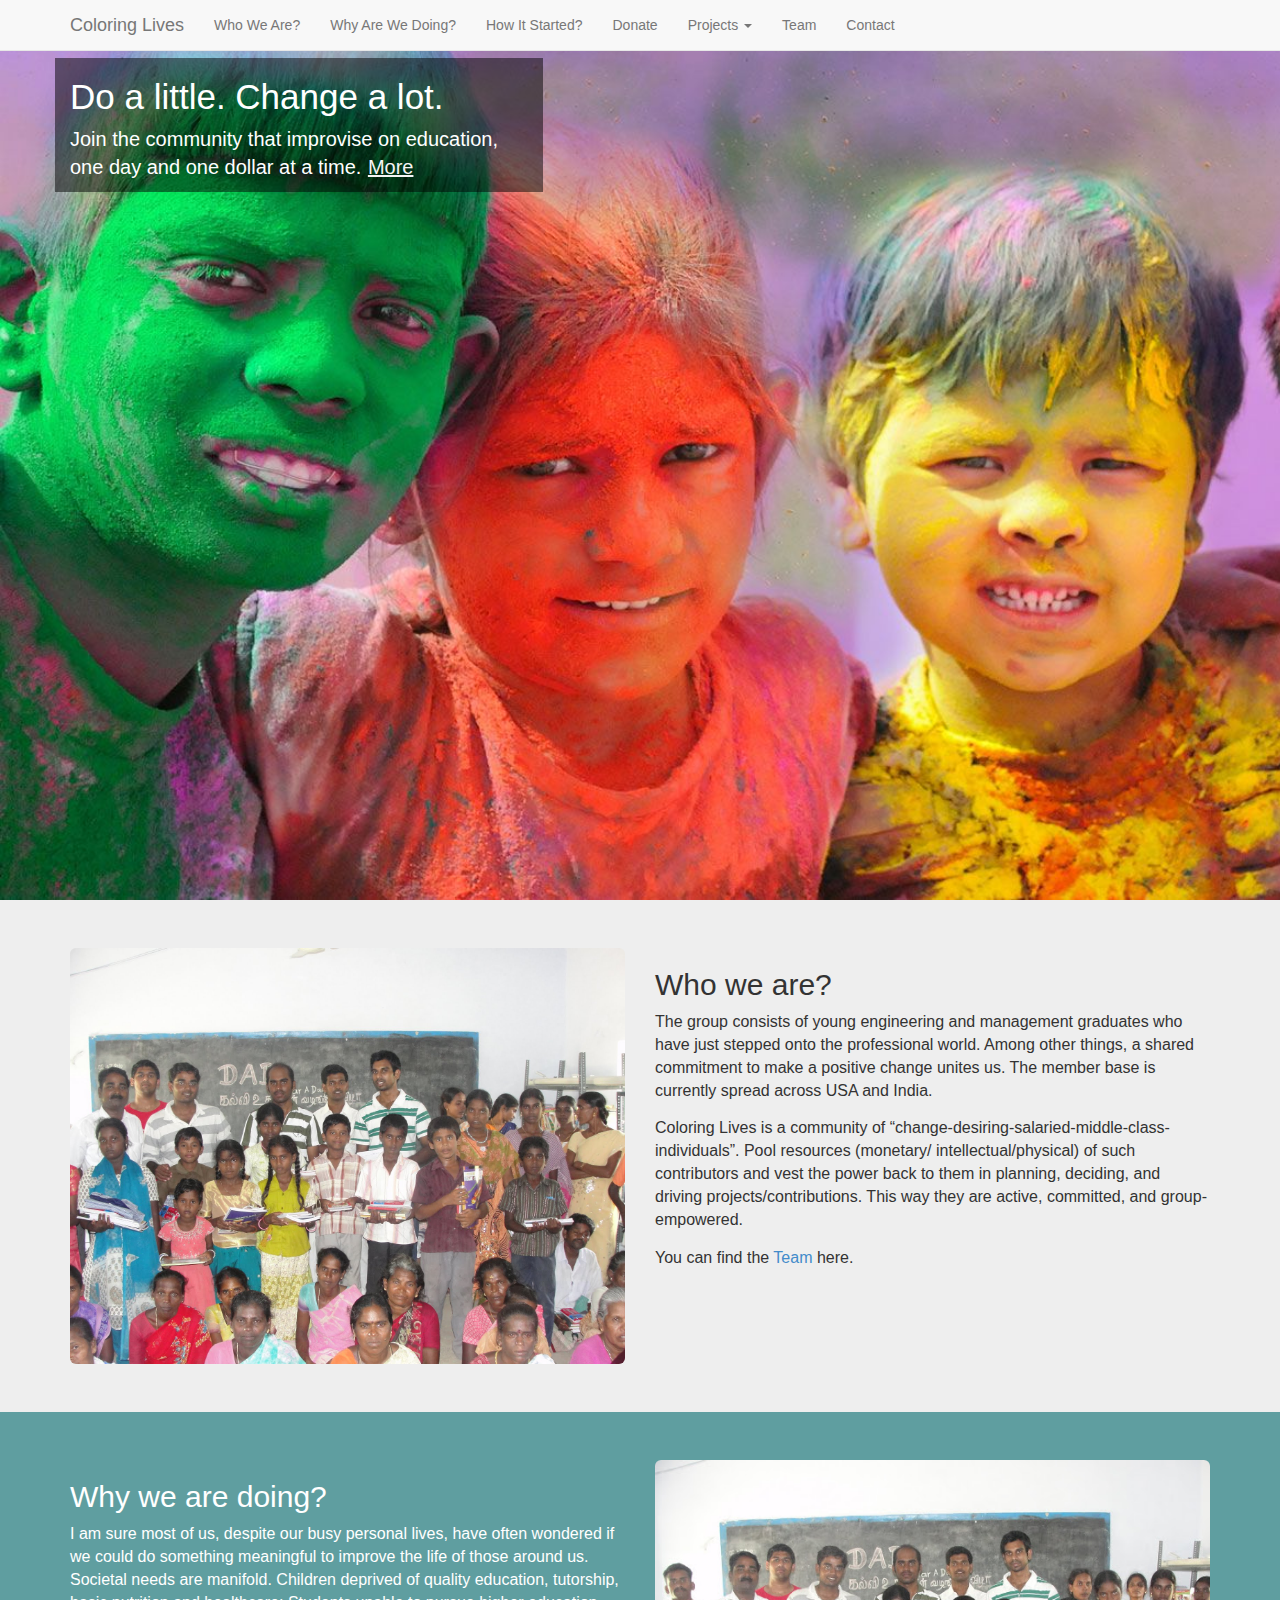
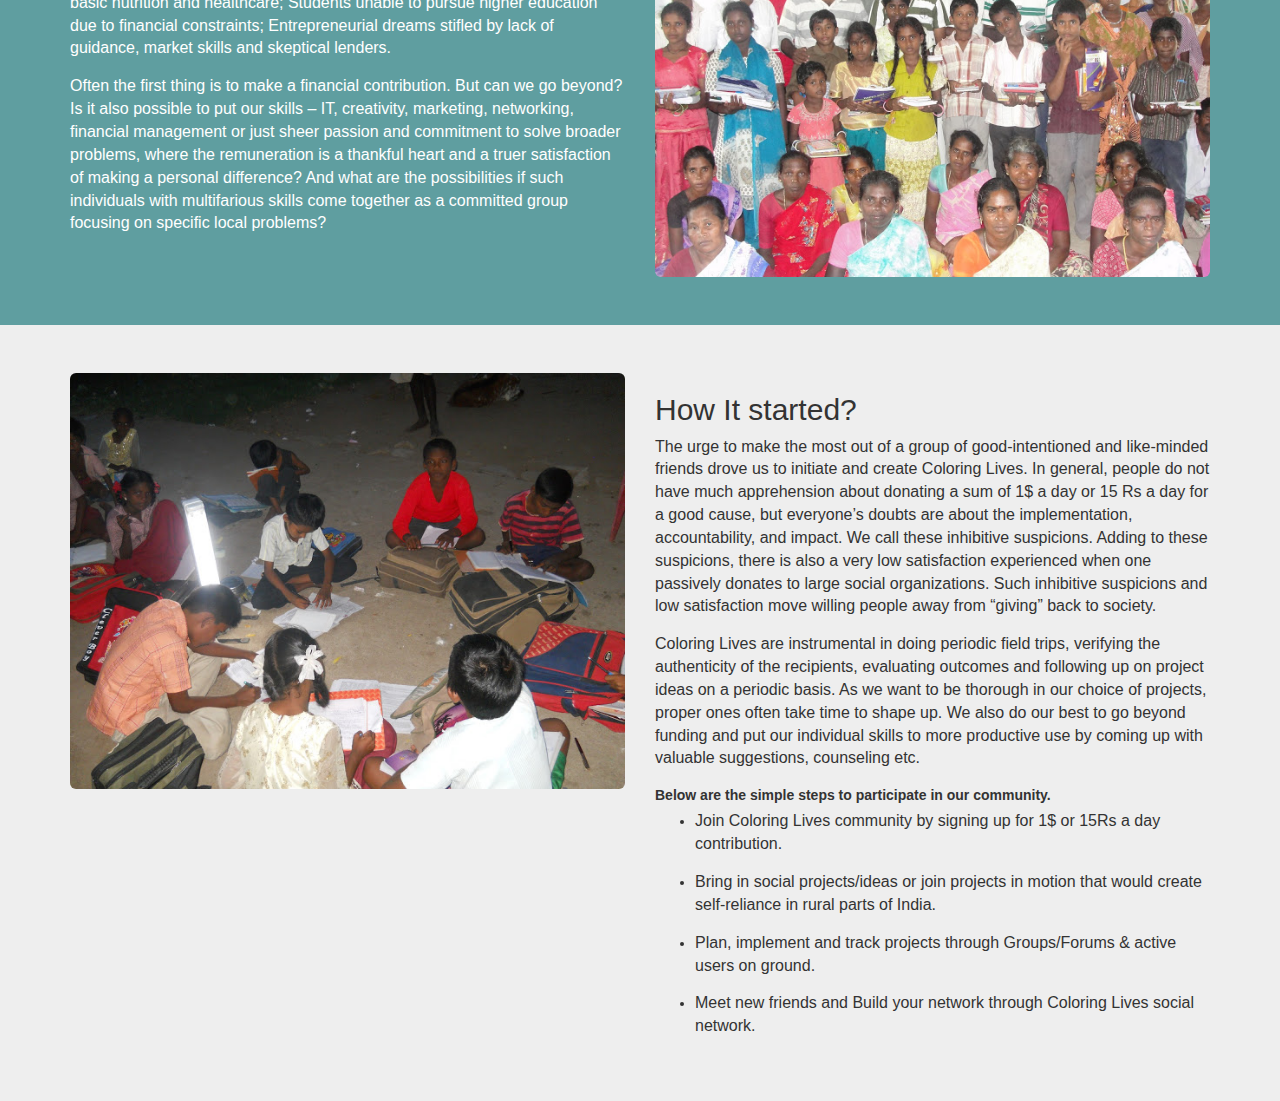
<file: index.html>
<!DOCTYPE html>
<html lang="en">
  <head>
    <meta charset="utf-8">
    <meta http-equiv="X-UA-Compatible" content="IE=edge">
    <meta name="viewport" content="width=device-width, initial-scale=1">
    <title>Coloring Lives</title>

    <!-- Bootstrap -->
    <link href="css/bootstrap.min.css" rel="stylesheet">

    <link href="css/index.css" rel="stylesheet">

    <!-- HTML5 Shim and Respond.js IE8 support of HTML5 elements and media queries -->
    <!-- WARNING: Respond.js doesn't work if you view the page via file:// -->
    <!--[if lt IE 9]>
    <script src="https://oss.maxcdn.com/libs/html5shiv/3.7.0/html5shiv.js"></script>
    <script src="https://oss.maxcdn.com/libs/respond.js/1.4.2/respond.min.js"></script>
    <![endif]-->
  </head>
  <body>

    <div class="navbar navbar-default navbar-fixed-top" role="navigation">
      <div class="container">
        <div class="navbar-header">
          <button type="button" class="navbar-toggle" data-toggle="collapse" data-target=".navbar-collapse">
            <span class="sr-only">Toggle navigation</span>
            <span class="icon-bar"></span>
            <span class="icon-bar"></span>
            <span class="icon-bar"></span>
          </button>
          <a class="navbar-brand" href="/">Coloring Lives</a>
        </div>
        <div class="collapse navbar-collapse">
          <ul class="nav navbar-nav">
            <li><a href="#who">Who We Are?</a></li>
            <li><a href="#why">Why Are We Doing?</a></li>
            <li><a href="#how">How It Started?</a></li>
            <li><a href="/donate.html">Donate</a></li>
            <li class="dropdown">
              <a href="#" class="dropdown-toggle" data-toggle="dropdown">Projects <b class="caret"></b></a>
              <ul class="dropdown-menu">
                <li class="dropdown-submenu">
                  <a href="#">School contributions</a>
                  <ul class="dropdown-menu">
                    <li><a href="/projects.html#manitham">Manitham</a></li>
                    <li><a href="/projects.html#neduvasal">Neduvasal</a></li>
                    <li><a href="/projects.html#nallambakkam">Nallambakkam</a></li>
                    <li><a href="/projects.html#hasthinapuram">Hasthinapuram</a></li>
                    <li><a href="/projects.html#uthiramerur">Uthiramerur</a></li>
                  </ul>
                </li>
                <li class="divider"></li>
                 <li class="dropdown-submenu">
                  <a href="#">More contributions</a>
                  <ul class="dropdown-menu">
                    <li><a href="/projects.html#sponsorstudent">MSW Student Sponsor</a></li>
                  </ul>
                </li>
              </ul>
            </li>
            <li><a href="/team.html">Team</a></li>
            <li><a href="/contactus.html">Contact</a></li>
          </ul>
        </div><!--/.nav-collapse -->
      </div>
    </div>
    <div class="jumbotron home">
      <div class="container">
        <div class="row">
          <div id="objective" class="col-md-5 objective">
            <h2 class="header">Do a little. Change a lot.</h2>
            <h4 class="subtitle">
              Join the community that improvise on education, one day and one dollar at a time.
              <a class="btn btn-link" href="#why">More</a>
            <h4>
          </div>
        </div>
      </div>
    </div>

    <div id="who" class="jumbotron who">
      <div class="container">
        <div class="row">
          <div class="col-md-6">
            <img class="img-responsive img-rounded" src="images/who.jpg" />
          </div>
          <div class="col-md-6">
            <h2>Who we are?</h2>
            <p>The group consists of young engineering and management graduates who have just stepped onto the professional world. Among other things, a shared commitment to make a positive change unites us. The member base is currently spread across USA and India.
            </p>
            <p>
              Coloring Lives is a community of “change-desiring-salaried-middle-class-individuals”. Pool resources (monetary/ intellectual/physical) of such contributors and vest the power back to them in planning, deciding, and driving projects/contributions. This way they are active, committed, and group-empowered.
            </p>
            <p>You can find the <a href="/team.html">Team</a> here.</p>
          </div>
        </div>
      </div>
    </div>

    <div id="why" class="jumbotron why">
      <div class="container">
        <div class="row">
          <div class="col-md-6">
            <h2>Why we are doing?</h2>
            <p>I am sure most of us, despite our busy personal lives, have often wondered if we could do something meaningful to improve the life of those around us. Societal needs are manifold. Children deprived of quality education, tutorship, basic nutrition and healthcare; Students unable to pursue higher education due to financial constraints; Entrepreneurial dreams stifled by lack of guidance, market skills and skeptical lenders.</p>
              <p>Often the first thing is to make a financial contribution. But can we go beyond? Is it also possible to put our skills – IT, creativity, marketing, networking, financial management or just sheer passion and commitment to solve broader problems, where the remuneration is a thankful heart and a truer satisfaction of making a personal difference? And what are the possibilities if such individuals with multifarious skills come together as a committed group focusing on specific local problems? </p>
          </div>
          <div class="col-md-6">
            <img class="img-responsive img-rounded" src="images/why.jpg" />
          </div>
        </div>
      </div>
    </div>

    <div id="how" class="jumbotron how">
      <div class="container">
        <div class="row">
          <div class="col-md-6">
            <img class="img-responsive img-rounded" src="images/how.jpg" />
          </div>
          <div class="col-md-6">
            <h2>How It started?</h2>
            <p>
              The urge to make the most out of a group of good-intentioned and like-minded friends drove us to initiate and create Coloring Lives. In general, people do not have much apprehension about donating a sum of 1$ a day or 15 Rs a day for a good cause, but everyone’s doubts are about the implementation, accountability, and impact. We call these inhibitive suspicions. Adding to these suspicions, there is also a very low satisfaction experienced when one passively donates to large social organizations. Such inhibitive suspicions and low satisfaction move willing people away from “giving” back to society.
            </p>
            <p>
              Coloring Lives are instrumental in doing periodic field trips, verifying the authenticity of the recipients, evaluating outcomes and following up on project ideas on a periodic basis.  As we want to be thorough in our choice of projects, proper ones often take time to shape up. We also do our best to go beyond funding and put our individual skills to more productive use by coming up with valuable suggestions, counseling etc.
            </p>
            <label>Below are the simple steps to participate in our community.</label>
            <ul>
              <li><p>Join Coloring Lives community by signing up for 1$ or 15Rs a day contribution.</p></li>
              <li><p>Bring in social projects/ideas or join projects in motion that would create self-reliance in rural parts of India.</p></li>
              <li><p>Plan, implement and track projects through Groups/Forums &amp; active users on ground.</p></li>
              <li><p>Meet new friends and Build your network through Coloring Lives social network.</p></li>
            </ul>
          </div>
        </div>
      </div>
    </div>


    <!-- Bootstrap core JavaScript
    ================================================== -->
    <!-- Placed at the end of the document so the pages load faster -->
    <script src="https://ajax.googleapis.com/ajax/libs/jquery/1.11.0/jquery.min.js"></script>
    <script src="js/bootstrap.min.js"></script>
    <script src="js/index.js"></script>


  </body>
</html>
</file>
<file: css/index.css>
html{
	height: 100%;
}
body {
  height: 100%;
}

.navbar-default{
	margin-bottom: 0;
	min-height: 40px;
}

.navbar-nav>li>a, .navbar-brand{
	padding: 10px 15px;
	line-height: 30px;
}

.starter-template {
	padding: 40px 15px;
}

.jumbotron.home{
	background: url("../images/coloringlives-bg.jpg") no-repeat 0 0;
	background-size: cover;
	height: 100%;
}

.jumbotron.home .container .objective{
	background: rgba(0,0,0,0.5);
	color: #fff;
	margin-top: 10px;
}

.jumbotron.home .container .objective .header{
	font-size: 35px;
}

.jumbotron.home .container .objective .subtitle{
	font-size: 20px;
	line-height: 25px;
}

.jumbotron.home .container .objective .btn-link{
	padding: 0;
	font-size: 20px;
	vertical-align: inherit;
	text-decoration: underline;
	color: whiteSmoke;
}

.jumbotron{
	margin-bottom: 0;
}

.jumbotron p{
	font-size: 16px;
}
.jumbotron.why, #manitham, #hasthinapuram, #uthiramerur{
	background: cadetblue;
	color: #fff;
}

.jumbotron.why a, #manitham a, #hasthinapuram a, #uthiramerur a{
	color: #fff;
	text-decoration: underline;
}

.jumbotron.who, .jumbotron.how{
	background:rgb(238,238,238);
}

#contactus{
  margin-top: 10px;
  margin-bottom: 10px;
}

#contactus .core-team .col-md-3{
	text-align: center;
	margin-top: 20px;
}

#contactus .core-team img{
	height: 150px;
}

#contactus .core-team label{
	display: block;
	font-size: 14px;
}

#contactus .core-team a{
	font-size: 14px;	
}

#contactus .core-team span{
	font-size:12px; 
}

#kumaran .btn-link{
  padding-left: 0;
  font-size: 15px;
  text-decoration: underline;
}

#kumaran img, #manitham img, #neduvasal img, #nallambakkam img, #hasthinapuram img, #uthiramerur img{
  height: 250px;
  width: auto;
  display: inline-block;
}

#nallambakkam img, #hasthinapuram img, #uthiramerur img{
	height: 225px;
}

#kumaran .content, #manitham .content, #neduvasal .content, #nallambakkam .content, #hasthinapuram .content, #uthiramerur .content{
  margin-top: 20px;
}

#donate ul{
	list-style: none;
}

#donate ul li{
	line-height: 25px;
}

.dropdown-submenu{position:relative;}
.dropdown-submenu>.dropdown-menu{top:0;left:100%;margin-top:-6px;margin-left:-1px;-webkit-border-radius:0 6px 6px 6px;-moz-border-radius:0 6px 6px 6px;border-radius:0 6px 6px 6px;}
.dropdown-submenu:hover>.dropdown-menu{display:block;}
.dropdown-submenu>a:after{display:block;content:" ";float:right;width:0;height:0;border-color:transparent;border-style:solid;border-width:5px 0 5px 5px;border-left-color:#cccccc;margin-top:5px;margin-right:-10px;}
.dropdown-submenu:hover>a:after{border-left-color:#ffffff;}
.dropdown-submenu.pull-left{float:none;}.dropdown-submenu.pull-left>.dropdown-menu{left:-100%;margin-left:10px;-webkit-border-radius:6px 0 6px 6px;-moz-border-radius:6px 0 6px 6px;border-radius:6px 0 6px 6px;}
</file>
